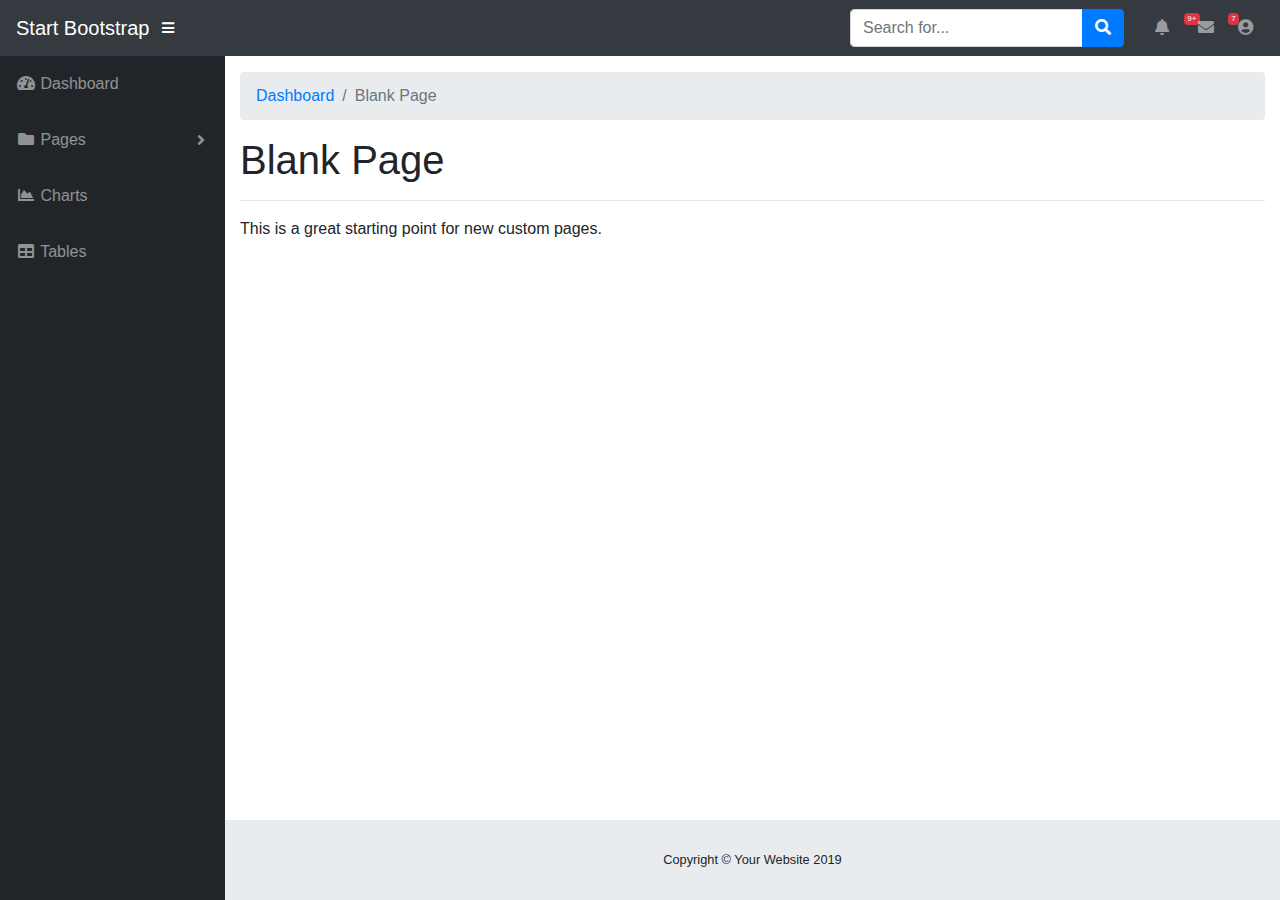
<file: blank.html>
<!DOCTYPE html>
<html lang="en">

<head>

  <meta charset="utf-8">
  <meta http-equiv="X-UA-Compatible" content="IE=edge">
  <meta name="viewport" content="width=device-width, initial-scale=1, shrink-to-fit=no">
  <meta name="description" content="">
  <meta name="author" content="">

  <title>SB Admin - Blank Page</title>

  <!-- Custom fonts for this template-->
  <link href="vendor/fontawesome-free/css/all.min.css" rel="stylesheet" type="text/css">

  <!-- Page level plugin CSS-->
  <link href="vendor/datatables/dataTables.bootstrap4.css" rel="stylesheet">

  <!-- Custom styles for this template-->
  <link href="css/sb-admin.css" rel="stylesheet">

</head>

<body id="page-top">

  <nav class="navbar navbar-expand navbar-dark bg-dark static-top">

    <a class="navbar-brand mr-1" href="index.html">Start Bootstrap</a>

    <button class="btn btn-link btn-sm text-white order-1 order-sm-0" id="sidebarToggle" href="#">
      <i class="fas fa-bars"></i>
    </button>

    <!-- Navbar Search -->
    <form class="d-none d-md-inline-block form-inline ml-auto mr-0 mr-md-3 my-2 my-md-0">
      <div class="input-group">
        <input type="text" class="form-control" placeholder="Search for..." aria-label="Search" aria-describedby="basic-addon2">
        <div class="input-group-append">
          <button class="btn btn-primary" type="button">
            <i class="fas fa-search"></i>
          </button>
        </div>
      </div>
    </form>

    <!-- Navbar -->
    <ul class="navbar-nav ml-auto ml-md-0">
      <li class="nav-item dropdown no-arrow mx-1">
        <a class="nav-link dropdown-toggle" href="#" id="alertsDropdown" role="button" data-toggle="dropdown" aria-haspopup="true" aria-expanded="false">
          <i class="fas fa-bell fa-fw"></i>
          <span class="badge badge-danger">9+</span>
        </a>
        <div class="dropdown-menu dropdown-menu-right" aria-labelledby="alertsDropdown">
          <a class="dropdown-item" href="#">Action</a>
          <a class="dropdown-item" href="#">Another action</a>
          <div class="dropdown-divider"></div>
          <a class="dropdown-item" href="#">Something else here</a>
        </div>
      </li>
      <li class="nav-item dropdown no-arrow mx-1">
        <a class="nav-link dropdown-toggle" href="#" id="messagesDropdown" role="button" data-toggle="dropdown" aria-haspopup="true" aria-expanded="false">
          <i class="fas fa-envelope fa-fw"></i>
          <span class="badge badge-danger">7</span>
        </a>
        <div class="dropdown-menu dropdown-menu-right" aria-labelledby="messagesDropdown">
          <a class="dropdown-item" href="#">Action</a>
          <a class="dropdown-item" href="#">Another action</a>
          <div class="dropdown-divider"></div>
          <a class="dropdown-item" href="#">Something else here</a>
        </div>
      </li>
      <li class="nav-item dropdown no-arrow">
        <a class="nav-link dropdown-toggle" href="#" id="userDropdown" role="button" data-toggle="dropdown" aria-haspopup="true" aria-expanded="false">
          <i class="fas fa-user-circle fa-fw"></i>
        </a>
        <div class="dropdown-menu dropdown-menu-right" aria-labelledby="userDropdown">
          <a class="dropdown-item" href="#">Settings</a>
          <a class="dropdown-item" href="#">Activity Log</a>
          <div class="dropdown-divider"></div>
          <a class="dropdown-item" href="#" data-toggle="modal" data-target="#logoutModal">Logout</a>
        </div>
      </li>
    </ul>

  </nav>

  <div id="wrapper">

    <!-- Sidebar -->
    <ul class="sidebar navbar-nav">
      <li class="nav-item">
        <a class="nav-link" href="index.html">
          <i class="fas fa-fw fa-tachometer-alt"></i>
          <span>Dashboard</span>
        </a>
      </li>
      <li class="nav-item dropdown">
        <a class="nav-link dropdown-toggle" href="#" id="pagesDropdown" role="button" data-toggle="dropdown" aria-haspopup="true" aria-expanded="false">
          <i class="fas fa-fw fa-folder"></i>
          <span>Pages</span>
        </a>
        <div class="dropdown-menu" aria-labelledby="pagesDropdown">
          <h6 class="dropdown-header">Login Screens:</h6>
          <a class="dropdown-item" href="login.html">Login</a>
          <a class="dropdown-item" href="register.html">Register</a>
          <a class="dropdown-item" href="forgot-password.html">Forgot Password</a>
          <div class="dropdown-divider"></div>
          <h6 class="dropdown-header">Other Pages:</h6>
          <a class="dropdown-item" href="404.html">404 Page</a>
          <a class="dropdown-item active" href="blank.html">Blank Page</a>
        </div>
      </li>
      <li class="nav-item">
        <a class="nav-link" href="charts.html">
          <i class="fas fa-fw fa-chart-area"></i>
          <span>Charts</span></a>
      </li>
      <li class="nav-item">
        <a class="nav-link" href="tables.html">
          <i class="fas fa-fw fa-table"></i>
          <span>Tables</span></a>
      </li>
    </ul>

    <div id="content-wrapper">

      <div class="container-fluid">

        <!-- Breadcrumbs-->
        <ol class="breadcrumb">
          <li class="breadcrumb-item">
            <a href="index.html">Dashboard</a>
          </li>
          <li class="breadcrumb-item active">Blank Page</li>
        </ol>

        <!-- Page Content -->
        <h1>Blank Page</h1>
        <hr>
        <p>This is a great starting point for new custom pages.</p>

      </div>
      <!-- /.container-fluid -->

      <!-- Sticky Footer -->
      <footer class="sticky-footer">
        <div class="container my-auto">
          <div class="copyright text-center my-auto">
            <span>Copyright © Your Website 2019</span>
          </div>
        </div>
      </footer>

    </div>
    <!-- /.content-wrapper -->

  </div>
  <!-- /#wrapper -->

  <!-- Scroll to Top Button-->
  <a class="scroll-to-top rounded" href="#page-top">
    <i class="fas fa-angle-up"></i>
  </a>

  <!-- Logout Modal-->
  <div class="modal fade" id="logoutModal" tabindex="-1" role="dialog" aria-labelledby="exampleModalLabel" aria-hidden="true">
    <div class="modal-dialog" role="document">
      <div class="modal-content">
        <div class="modal-header">
          <h5 class="modal-title" id="exampleModalLabel">Ready to Leave?</h5>
          <button class="close" type="button" data-dismiss="modal" aria-label="Close">
            <span aria-hidden="true">×</span>
          </button>
        </div>
        <div class="modal-body">Select "Logout" below if you are ready to end your current session.</div>
        <div class="modal-footer">
          <button class="btn btn-secondary" type="button" data-dismiss="modal">Cancel</button>
          <a class="btn btn-primary" href="login.html">Logout</a>
        </div>
      </div>
    </div>
  </div>

  <!-- Bootstrap core JavaScript-->
  <script src="vendor/jquery/jquery.min.js"></script>
  <script src="vendor/bootstrap/js/bootstrap.bundle.min.js"></script>

  <!-- Core plugin JavaScript-->
  <script src="vendor/jquery-easing/jquery.easing.min.js"></script>

  <!-- Custom scripts for all pages-->
  <script src="js/sb-admin.min.js"></script>

</body>

</html>
</file>
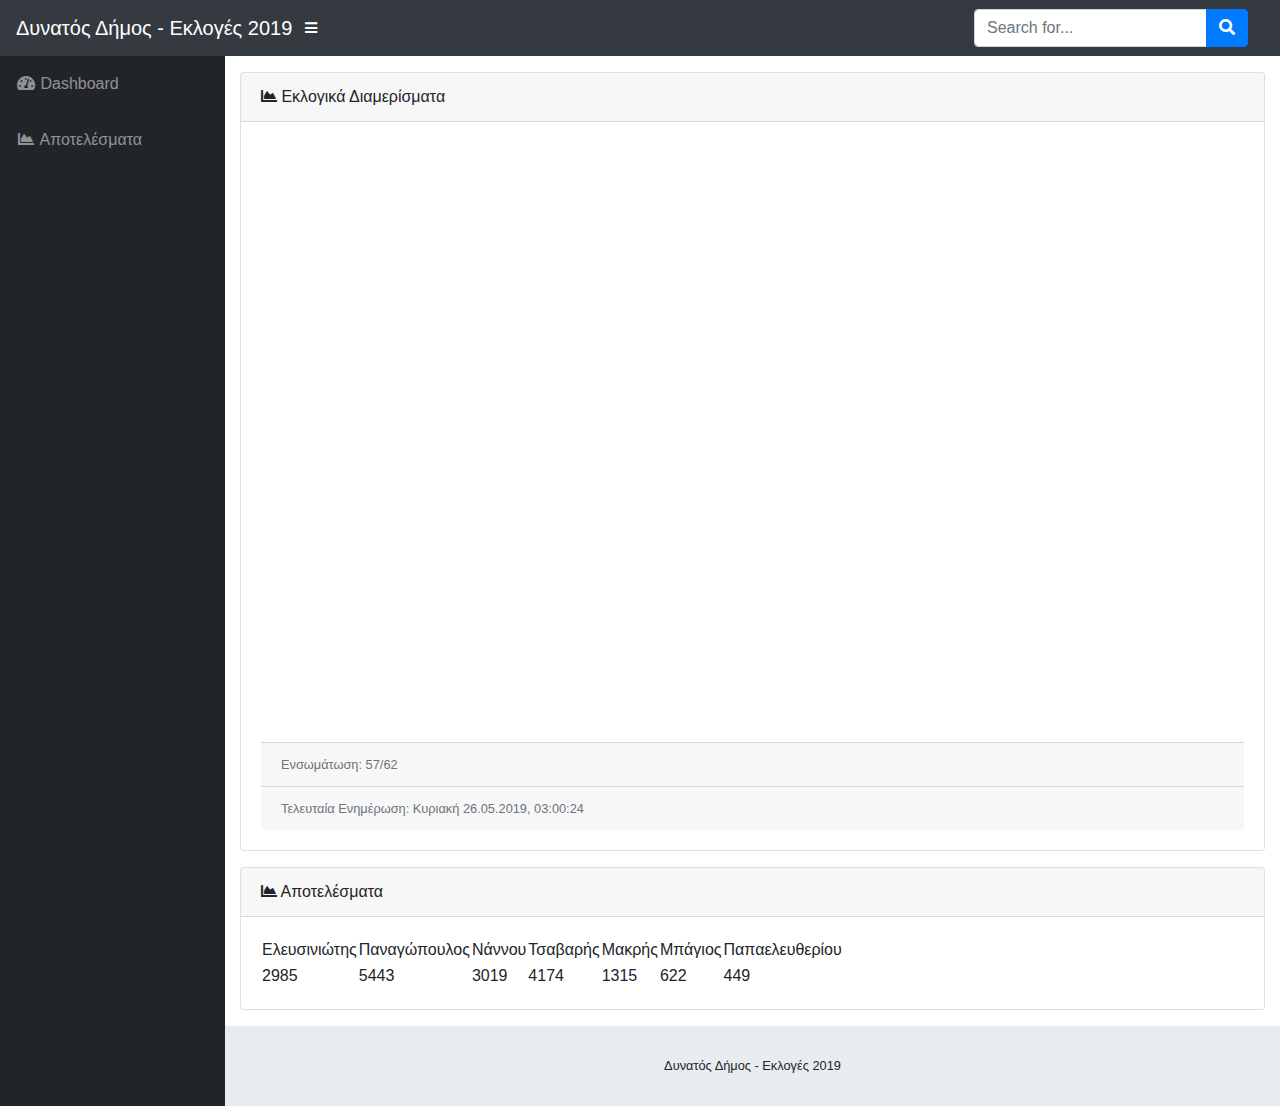
<file: charts.html>
<!DOCTYPE html>
<html lang="en">

<head>

  <meta charset="utf-8">
  <meta http-equiv="X-UA-Compatible" content="IE=edge">
  <meta name="viewport" content="width=device-width, initial-scale=1, shrink-to-fit=no">
  <meta name="description" content="">
  <meta name="author" content="">

  <title>Δυνατός Δήμος - Δημοτικές Εκλογές 2019</title>

  <!-- Custom fonts for this template-->
  <link href="vendor/fontawesome-free/css/all.min.css" rel="stylesheet" type="text/css">

  <!-- Page level plugin CSS-->
  <link href="vendor/datatables/dataTables.bootstrap4.css" rel="stylesheet">

  <!-- Custom styles for this template-->
  <link href="css/sb-admin.css" rel="stylesheet">
  <script src="https://canvasjs.com/assets/script/canvasjs.min.js"></script>

</head>

<body id="page-top">

  <nav class="navbar navbar-expand navbar-dark bg-dark static-top">

    <a class="navbar-brand mr-1" href="index.html">Δυνατός Δήμος - Εκλογές 2019</a>

    <button class="btn btn-link btn-sm text-white order-1 order-sm-0" id="sidebarToggle" href="#">
      <i class="fas fa-bars"></i>
    </button>

    <!-- Navbar Search -->
    <form class="d-none d-md-inline-block form-inline ml-auto mr-0 mr-md-3 my-2 my-md-0">
      <div class="input-group">
        <input type="text" class="form-control" placeholder="Search for..." aria-label="Search" aria-describedby="basic-addon2">
        <div class="input-group-append">
          <button class="btn btn-primary" type="button">
            <i class="fas fa-search"></i>
          </button>
        </div>
      </div>
    </form>

    

  </nav>

  <div id="wrapper">

    <!-- Sidebar -->
    <ul class="sidebar navbar-nav">
      <li class="nav-item">
        <a class="nav-link" href="index.html">
          <i class="fas fa-fw fa-tachometer-alt"></i>
          <span>Dashboard</span>
        </a>
      </li>
      <li class="nav-item">
        <a class="nav-link" href="charts.html">
          <i class="fas fa-fw fa-chart-area"></i>
          <span>Αποτελέσματα</span></a>
      </li>
      <!-- <li class="nav-item"> -->
        <!-- <a class="nav-link" href="tables.html"> -->
          <!-- <i class="fas fa-fw fa-table"></i> -->
          <!-- <span>Πίνακες</span></a> -->
      <!-- </li> -->
    </ul>

    <div id="content-wrapper">

      <div class="container-fluid">
        <!-- Area Chart Example-->
        <!-- <div class="card mb-3"> -->
          <!-- <div class="card-header"> -->
            <!-- <i class="fas fa-chart-area"></i> -->
            <!-- Συγκετρωτικά Αποτελέσματα</div> -->
          <!-- <div class="card-body"> -->
		    <!-- <canvas id="allChartsSummary" width="80%" height="15"></canvas> -->
          <!-- </div> -->
        <!-- </div> -->
		<!-- Area Chart Example-->
        <div class="card mb-3">
          <div class="card-header">
            <i class="fas fa-chart-area"></i>
            Εκλογικά Διαμερίσματα</div>
          <div class="card-body">
			<div id="chartDimotika" style="height: 600px; width: 100%;"></div> 
		  <div class="card-footer small text-muted" id="enswmatwsi_charts"></div>
		  <div class="card-footer small text-muted" id="date_time_charts"></div>
          </div>
        </div>
		<!-- TOPIKA -->
		<!-- <div class="card mb-3"> -->
		  <!-- <div class="card-header"> -->
			<!-- <i class="fas fa-chart-area"></i> -->
			<!-- Τοπικά Διαμερίσματα</div> -->
		  <!-- <div class="card-body"> -->
			<!-- <div id="chartTopika" style="height: 400px; width: 100%;"></div>  -->
		  <!-- </div> -->
		<!-- </div>          -->
		<div class="card mb-3">
          <div class="card-header">
            <i class="fas fa-chart-area"></i>
            Αποτελέσματα</div>
          <div class="card-body">
			<table>
			   <tr>
					<td>Ελευσινιώτης</td>
					<td>Παναγώπουλος</td>
					<td>Νάννου</td>
					<td>Τσαβαρής</td>
					<td>Μακρής</td>
					<td>Μπάγιος</td>
					<td>Παπαελευθερίου</td>
			   </tr>
			   <tr>
					<td id="elefsiniotis"></td>
					<td id="panagopoulos"></td>
					<td id="nanou"></td>
					<td id="tzabaris"></td>
					<td id="makris"></td>
					<td id="mpagios"></td>
					<td id="papaeleftheriou"></td>
			   </tr>
			</table>
			
          </div>
        </div>


      </div>
      <!-- /.container-fluid -->

      <!-- Sticky Footer -->
      <footer class="sticky-footer">
        <div class="container my-auto">
          <div class="copyright text-center my-auto">
            <span>Δυνατός Δήμος - Εκλογές 2019</span>
          </div>
        </div>
      </footer>

    </div>
    <!-- /.content-wrapper -->

  </div>
  <!-- /#wrapper -->

  <!-- Scroll to Top Button-->
  <a class="scroll-to-top rounded" href="#page-top">
    <i class="fas fa-angle-up"></i>
  </a>

  

  <!-- Bootstrap core JavaScript-->
  <script src="vendor/jquery/jquery.min.js"></script>
  <script src="vendor/bootstrap/js/bootstrap.bundle.min.js"></script>

  <!-- Core plugin JavaScript-->
  <script src="vendor/jquery-easing/jquery.easing.min.js"></script>

  <!-- Page level plugin JavaScript-->
  <script src="vendor/chart.js/Chart.min.js"></script>

  <!-- Custom scripts for all pages-->
  <script src="js/sb-admin.min.js"></script>

  <!-- Demo scripts for this page-->
  <script src="js/demo/files.js"></script>
  <script src="js/demo/visualize_charts.js"></script>
  
  <script src="js/demo/chart_bar_all.js"></script>
  <script src="js/demo/chart-area-demo.js"></script>
  <script src="js/demo/chart-bar-demo.js"></script>
  <script src="js/demo/chart-pie-demo.js"></script>
  <script src="js/demo/chart_multibar.js"></script>

</body>

</html>
</file>
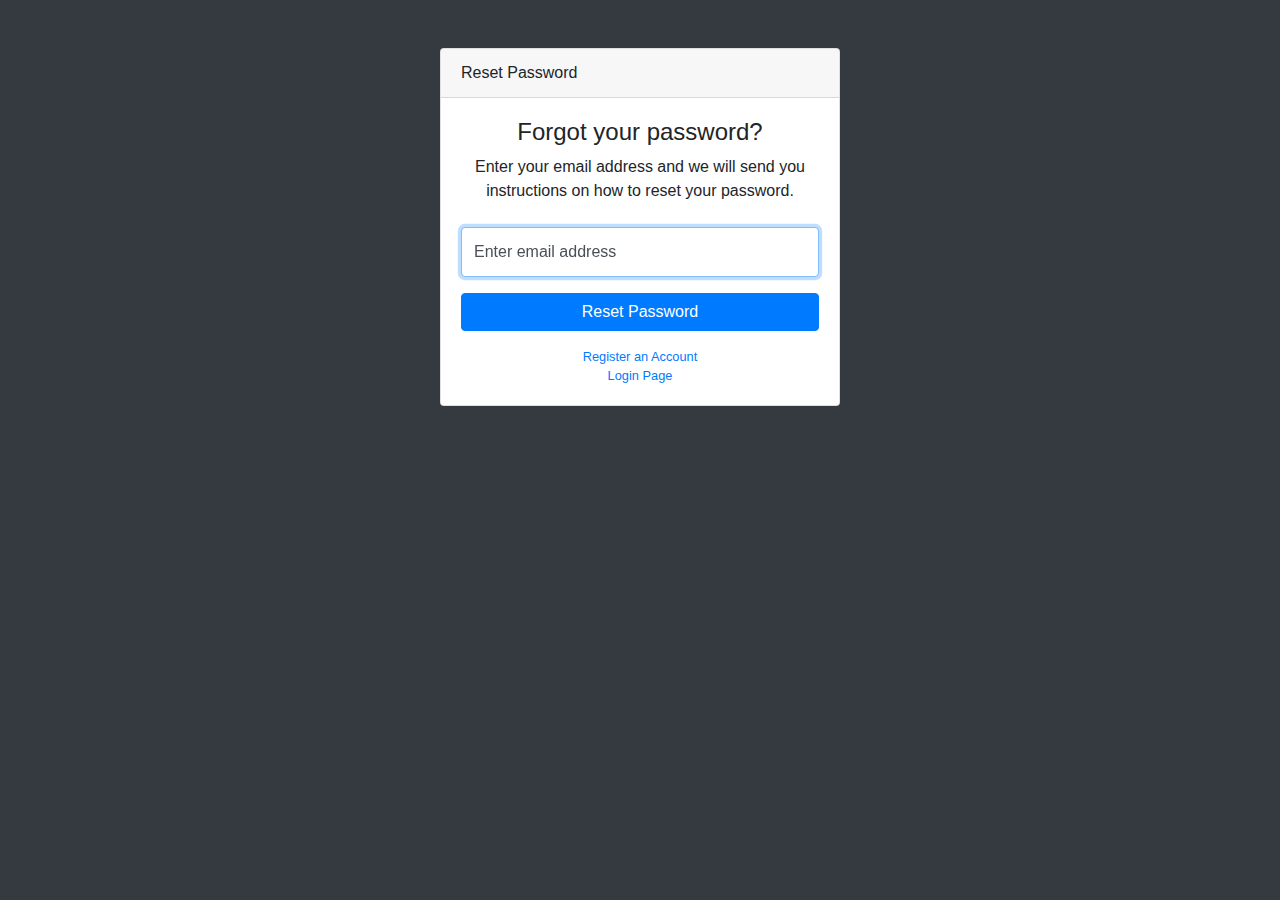
<file: forgot-password.html>
<!DOCTYPE html>
<html lang="en">

<head>

  <meta charset="utf-8">
  <meta http-equiv="X-UA-Compatible" content="IE=edge">
  <meta name="viewport" content="width=device-width, initial-scale=1, shrink-to-fit=no">
  <meta name="description" content="">
  <meta name="author" content="">

  <title>SB Admin - Forgot Password</title>

  <!-- Custom fonts for this template-->
  <link href="vendor/fontawesome-free/css/all.min.css" rel="stylesheet" type="text/css">

  <!-- Custom styles for this template-->
  <link href="css/sb-admin.css" rel="stylesheet">

</head>

<body class="bg-dark">

  <div class="container">
    <div class="card card-login mx-auto mt-5">
      <div class="card-header">Reset Password</div>
      <div class="card-body">
        <div class="text-center mb-4">
          <h4>Forgot your password?</h4>
          <p>Enter your email address and we will send you instructions on how to reset your password.</p>
        </div>
        <form>
          <div class="form-group">
            <div class="form-label-group">
              <input type="email" id="inputEmail" class="form-control" placeholder="Enter email address" required="required" autofocus="autofocus">
              <label for="inputEmail">Enter email address</label>
            </div>
          </div>
          <a class="btn btn-primary btn-block" href="login.html">Reset Password</a>
        </form>
        <div class="text-center">
          <a class="d-block small mt-3" href="register.html">Register an Account</a>
          <a class="d-block small" href="login.html">Login Page</a>
        </div>
      </div>
    </div>
  </div>

  <!-- Bootstrap core JavaScript-->
  <script src="vendor/jquery/jquery.min.js"></script>
  <script src="vendor/bootstrap/js/bootstrap.bundle.min.js"></script>

  <!-- Core plugin JavaScript-->
  <script src="vendor/jquery-easing/jquery.easing.min.js"></script>

</body>

</html>
</file>
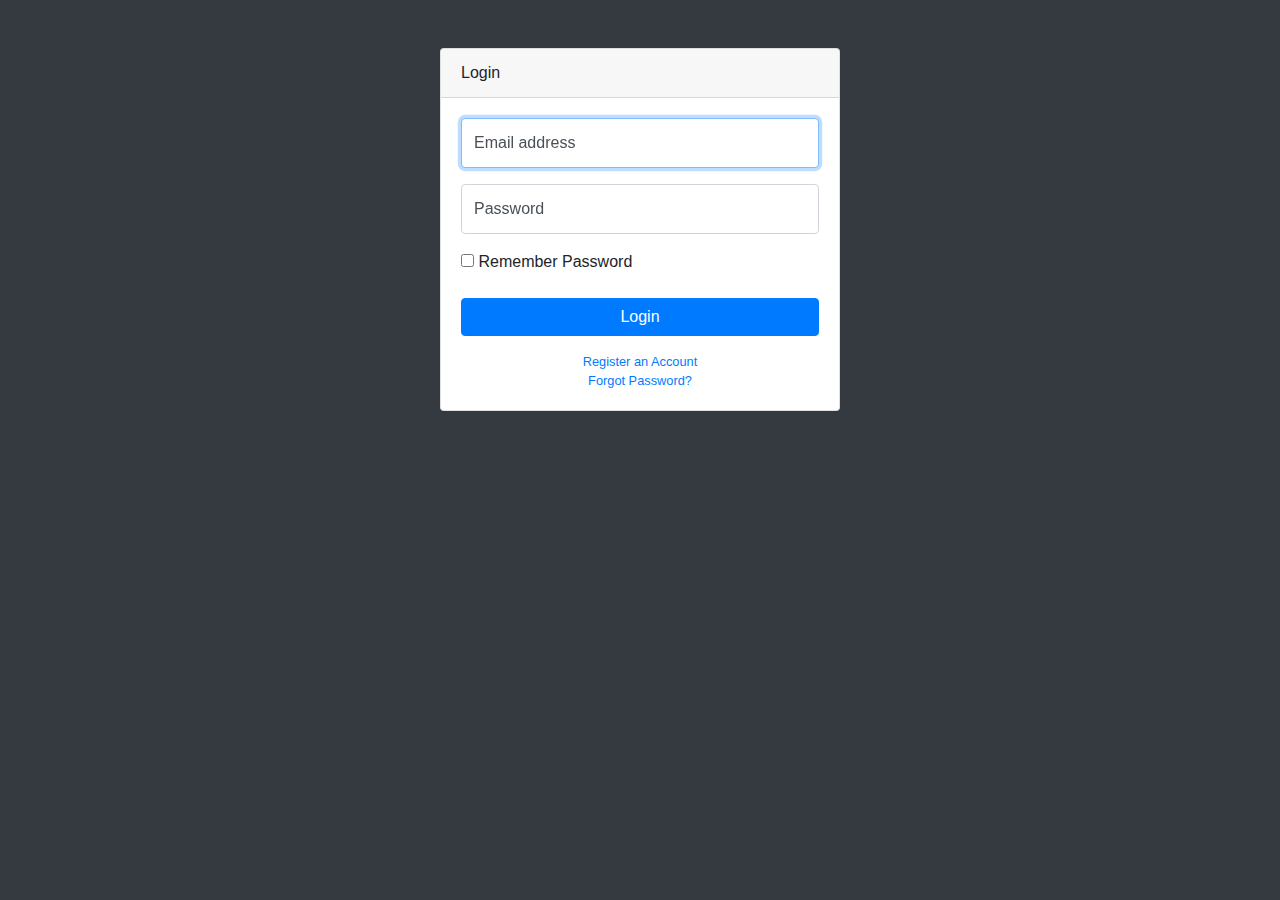
<file: login.html>
<!DOCTYPE html>
<html lang="en">

<head>

  <meta charset="utf-8">
  <meta http-equiv="X-UA-Compatible" content="IE=edge">
  <meta name="viewport" content="width=device-width, initial-scale=1, shrink-to-fit=no">
  <meta name="description" content="">
  <meta name="author" content="">

  <title>SB Admin - Login</title>

  <!-- Custom fonts for this template-->
  <link href="vendor/fontawesome-free/css/all.min.css" rel="stylesheet" type="text/css">

  <!-- Custom styles for this template-->
  <link href="css/sb-admin.css" rel="stylesheet">

</head>

<body class="bg-dark">

  <div class="container">
    <div class="card card-login mx-auto mt-5">
      <div class="card-header">Login</div>
      <div class="card-body">
        <form>
          <div class="form-group">
            <div class="form-label-group">
              <input type="email" id="inputEmail" class="form-control" placeholder="Email address" required="required" autofocus="autofocus">
              <label for="inputEmail">Email address</label>
            </div>
          </div>
          <div class="form-group">
            <div class="form-label-group">
              <input type="password" id="inputPassword" class="form-control" placeholder="Password" required="required">
              <label for="inputPassword">Password</label>
            </div>
          </div>
          <div class="form-group">
            <div class="checkbox">
              <label>
                <input type="checkbox" value="remember-me">
                Remember Password
              </label>
            </div>
          </div>
          <a class="btn btn-primary btn-block" href="index.html">Login</a>
        </form>
        <div class="text-center">
          <a class="d-block small mt-3" href="register.html">Register an Account</a>
          <a class="d-block small" href="forgot-password.html">Forgot Password?</a>
        </div>
      </div>
    </div>
  </div>

  <!-- Bootstrap core JavaScript-->
  <script src="vendor/jquery/jquery.min.js"></script>
  <script src="vendor/bootstrap/js/bootstrap.bundle.min.js"></script>

  <!-- Core plugin JavaScript-->
  <script src="vendor/jquery-easing/jquery.easing.min.js"></script>

</body>

</html>
</file>
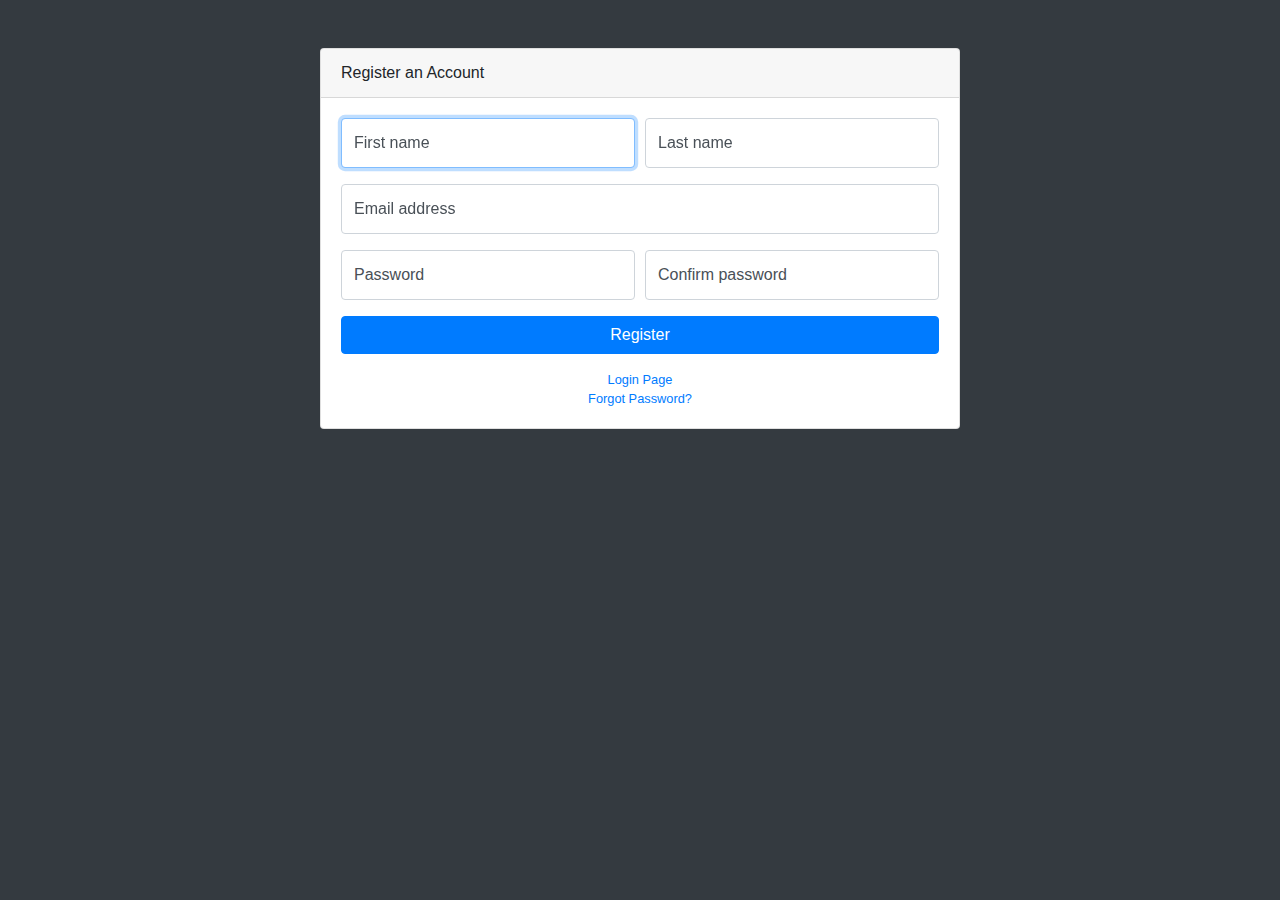
<file: register.html>
<!DOCTYPE html>
<html lang="en">

<head>

  <meta charset="utf-8">
  <meta http-equiv="X-UA-Compatible" content="IE=edge">
  <meta name="viewport" content="width=device-width, initial-scale=1, shrink-to-fit=no">
  <meta name="description" content="">
  <meta name="author" content="">

  <title>SB Admin - Register</title>

  <!-- Custom fonts for this template-->
  <link href="vendor/fontawesome-free/css/all.min.css" rel="stylesheet" type="text/css">

  <!-- Custom styles for this template-->
  <link href="css/sb-admin.css" rel="stylesheet">

</head>

<body class="bg-dark">

  <div class="container">
    <div class="card card-register mx-auto mt-5">
      <div class="card-header">Register an Account</div>
      <div class="card-body">
        <form>
          <div class="form-group">
            <div class="form-row">
              <div class="col-md-6">
                <div class="form-label-group">
                  <input type="text" id="firstName" class="form-control" placeholder="First name" required="required" autofocus="autofocus">
                  <label for="firstName">First name</label>
                </div>
              </div>
              <div class="col-md-6">
                <div class="form-label-group">
                  <input type="text" id="lastName" class="form-control" placeholder="Last name" required="required">
                  <label for="lastName">Last name</label>
                </div>
              </div>
            </div>
          </div>
          <div class="form-group">
            <div class="form-label-group">
              <input type="email" id="inputEmail" class="form-control" placeholder="Email address" required="required">
              <label for="inputEmail">Email address</label>
            </div>
          </div>
          <div class="form-group">
            <div class="form-row">
              <div class="col-md-6">
                <div class="form-label-group">
                  <input type="password" id="inputPassword" class="form-control" placeholder="Password" required="required">
                  <label for="inputPassword">Password</label>
                </div>
              </div>
              <div class="col-md-6">
                <div class="form-label-group">
                  <input type="password" id="confirmPassword" class="form-control" placeholder="Confirm password" required="required">
                  <label for="confirmPassword">Confirm password</label>
                </div>
              </div>
            </div>
          </div>
          <a class="btn btn-primary btn-block" href="login.html">Register</a>
        </form>
        <div class="text-center">
          <a class="d-block small mt-3" href="login.html">Login Page</a>
          <a class="d-block small" href="forgot-password.html">Forgot Password?</a>
        </div>
      </div>
    </div>
  </div>

  <!-- Bootstrap core JavaScript-->
  <script src="vendor/jquery/jquery.min.js"></script>
  <script src="vendor/bootstrap/js/bootstrap.bundle.min.js"></script>

  <!-- Core plugin JavaScript-->
  <script src="vendor/jquery-easing/jquery.easing.min.js"></script>

</body>

</html>
</file>
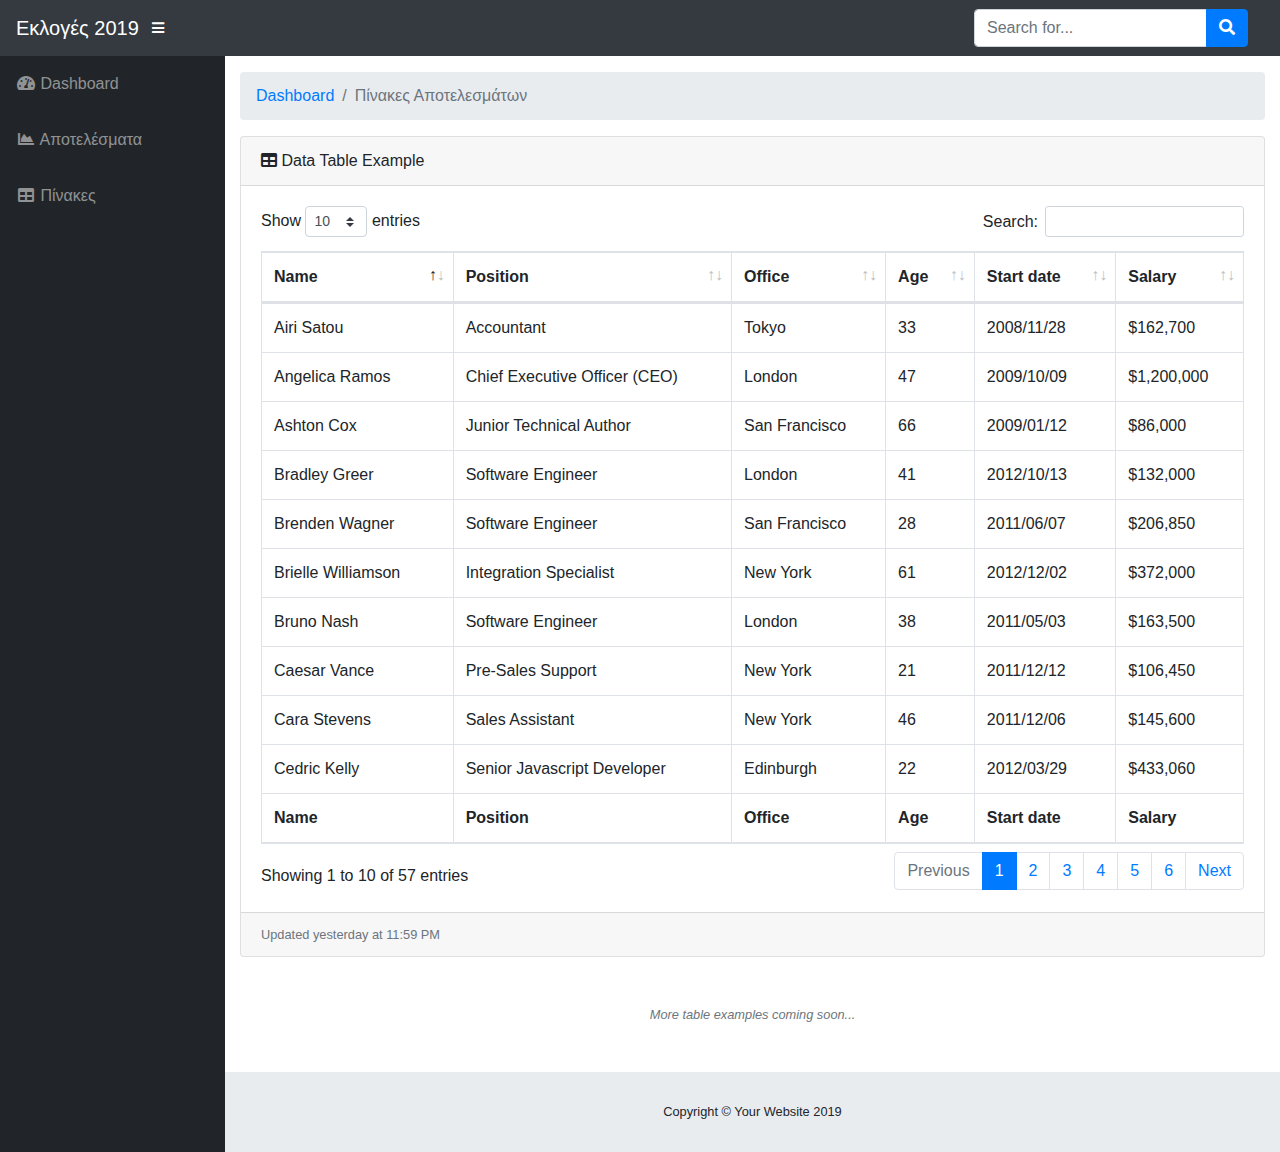
<file: tables.html>
<!DOCTYPE html>
<html lang="en">

<head>

  <meta charset="utf-8">
  <meta http-equiv="X-UA-Compatible" content="IE=edge">
  <meta name="viewport" content="width=device-width, initial-scale=1, shrink-to-fit=no">
  <meta name="description" content="">
  <meta name="author" content="">

  <title>Δυνατός Δήμος - Δημοτικές Εκλογές 2019</title>

  <!-- Custom fonts for this template-->
  <link href="vendor/fontawesome-free/css/all.min.css" rel="stylesheet" type="text/css">

  <!-- Page level plugin CSS-->
  <link href="vendor/datatables/dataTables.bootstrap4.css" rel="stylesheet">

  <!-- Custom styles for this template-->
  <link href="css/sb-admin.css" rel="stylesheet">

</head>

<body id="page-top">

  <nav class="navbar navbar-expand navbar-dark bg-dark static-top">

    <a class="navbar-brand mr-1" href="index.html">Εκλογές 2019</a>

    <button class="btn btn-link btn-sm text-white order-1 order-sm-0" id="sidebarToggle" href="#">
      <i class="fas fa-bars"></i>
    </button>

    <!-- Navbar Search -->
    <form class="d-none d-md-inline-block form-inline ml-auto mr-0 mr-md-3 my-2 my-md-0">
      <div class="input-group">
        <input type="text" class="form-control" placeholder="Search for..." aria-label="Search" aria-describedby="basic-addon2">
        <div class="input-group-append">
          <button class="btn btn-primary" type="button">
            <i class="fas fa-search"></i>
          </button>
        </div>
      </div>
    </form>

    

  </nav>

  <div id="wrapper">

    <!-- Sidebar -->

    <ul class="sidebar navbar-nav">
      <li class="nav-item">
        <a class="nav-link" href="index.html">
          <i class="fas fa-fw fa-tachometer-alt"></i>
          <span>Dashboard</span>
        </a>
      </li>
      <li class="nav-item">
        <a class="nav-link" href="charts.html">
          <i class="fas fa-fw fa-chart-area"></i>
          <span>Αποτελέσματα</span></a>
      </li>
      <li class="nav-item">
        <a class="nav-link" href="tables.html">
          <i class="fas fa-fw fa-table"></i>
          <span>Πίνακες</span></a>
      </li>
    </ul>

    <div id="content-wrapper">

      <div class="container-fluid">

        <!-- Breadcrumbs-->
        <ol class="breadcrumb">
          <li class="breadcrumb-item">
            <a href="#">Dashboard</a>
          </li>
          <li class="breadcrumb-item active">Πίνακες Αποτελεσμάτων</li>
        </ol>

        <!-- DataTables Example -->
        <div class="card mb-3">
          <div class="card-header">
            <i class="fas fa-table"></i>
            Data Table Example</div>
          <div class="card-body">
            <div class="table-responsive">
              <table class="table table-bordered" id="dataTable" width="100%" cellspacing="0">
                <thead>
                  <tr>
                    <th>Name</th>
                    <th>Position</th>
                    <th>Office</th>
                    <th>Age</th>
                    <th>Start date</th>
                    <th>Salary</th>
                  </tr>
                </thead>
                <tfoot>
                  <tr>
                    <th>Name</th>
                    <th>Position</th>
                    <th>Office</th>
                    <th>Age</th>
                    <th>Start date</th>
                    <th>Salary</th>
                  </tr>
                </tfoot>
                <tbody>
                  <tr>
                    <td>Tiger Nixon</td>
                    <td>System Architect</td>
                    <td>Edinburgh</td>
                    <td>61</td>
                    <td>2011/04/25</td>
                    <td>$320,800</td>
                  </tr>
                  <tr>
                    <td>Garrett Winters</td>
                    <td>Accountant</td>
                    <td>Tokyo</td>
                    <td>63</td>
                    <td>2011/07/25</td>
                    <td>$170,750</td>
                  </tr>
                  <tr>
                    <td>Ashton Cox</td>
                    <td>Junior Technical Author</td>
                    <td>San Francisco</td>
                    <td>66</td>
                    <td>2009/01/12</td>
                    <td>$86,000</td>
                  </tr>
                  <tr>
                    <td>Cedric Kelly</td>
                    <td>Senior Javascript Developer</td>
                    <td>Edinburgh</td>
                    <td>22</td>
                    <td>2012/03/29</td>
                    <td>$433,060</td>
                  </tr>
                  <tr>
                    <td>Airi Satou</td>
                    <td>Accountant</td>
                    <td>Tokyo</td>
                    <td>33</td>
                    <td>2008/11/28</td>
                    <td>$162,700</td>
                  </tr>
                  <tr>
                    <td>Brielle Williamson</td>
                    <td>Integration Specialist</td>
                    <td>New York</td>
                    <td>61</td>
                    <td>2012/12/02</td>
                    <td>$372,000</td>
                  </tr>
                  <tr>
                    <td>Herrod Chandler</td>
                    <td>Sales Assistant</td>
                    <td>San Francisco</td>
                    <td>59</td>
                    <td>2012/08/06</td>
                    <td>$137,500</td>
                  </tr>
                  <tr>
                    <td>Rhona Davidson</td>
                    <td>Integration Specialist</td>
                    <td>Tokyo</td>
                    <td>55</td>
                    <td>2010/10/14</td>
                    <td>$327,900</td>
                  </tr>
                  <tr>
                    <td>Colleen Hurst</td>
                    <td>Javascript Developer</td>
                    <td>San Francisco</td>
                    <td>39</td>
                    <td>2009/09/15</td>
                    <td>$205,500</td>
                  </tr>
                  <tr>
                    <td>Sonya Frost</td>
                    <td>Software Engineer</td>
                    <td>Edinburgh</td>
                    <td>23</td>
                    <td>2008/12/13</td>
                    <td>$103,600</td>
                  </tr>
                  <tr>
                    <td>Jena Gaines</td>
                    <td>Office Manager</td>
                    <td>London</td>
                    <td>30</td>
                    <td>2008/12/19</td>
                    <td>$90,560</td>
                  </tr>
                  <tr>
                    <td>Quinn Flynn</td>
                    <td>Support Lead</td>
                    <td>Edinburgh</td>
                    <td>22</td>
                    <td>2013/03/03</td>
                    <td>$342,000</td>
                  </tr>
                  <tr>
                    <td>Charde Marshall</td>
                    <td>Regional Director</td>
                    <td>San Francisco</td>
                    <td>36</td>
                    <td>2008/10/16</td>
                    <td>$470,600</td>
                  </tr>
                  <tr>
                    <td>Haley Kennedy</td>
                    <td>Senior Marketing Designer</td>
                    <td>London</td>
                    <td>43</td>
                    <td>2012/12/18</td>
                    <td>$313,500</td>
                  </tr>
                  <tr>
                    <td>Tatyana Fitzpatrick</td>
                    <td>Regional Director</td>
                    <td>London</td>
                    <td>19</td>
                    <td>2010/03/17</td>
                    <td>$385,750</td>
                  </tr>
                  <tr>
                    <td>Michael Silva</td>
                    <td>Marketing Designer</td>
                    <td>London</td>
                    <td>66</td>
                    <td>2012/11/27</td>
                    <td>$198,500</td>
                  </tr>
                  <tr>
                    <td>Paul Byrd</td>
                    <td>Chief Financial Officer (CFO)</td>
                    <td>New York</td>
                    <td>64</td>
                    <td>2010/06/09</td>
                    <td>$725,000</td>
                  </tr>
                  <tr>
                    <td>Gloria Little</td>
                    <td>Systems Administrator</td>
                    <td>New York</td>
                    <td>59</td>
                    <td>2009/04/10</td>
                    <td>$237,500</td>
                  </tr>
                  <tr>
                    <td>Bradley Greer</td>
                    <td>Software Engineer</td>
                    <td>London</td>
                    <td>41</td>
                    <td>2012/10/13</td>
                    <td>$132,000</td>
                  </tr>
                  <tr>
                    <td>Dai Rios</td>
                    <td>Personnel Lead</td>
                    <td>Edinburgh</td>
                    <td>35</td>
                    <td>2012/09/26</td>
                    <td>$217,500</td>
                  </tr>
                  <tr>
                    <td>Jenette Caldwell</td>
                    <td>Development Lead</td>
                    <td>New York</td>
                    <td>30</td>
                    <td>2011/09/03</td>
                    <td>$345,000</td>
                  </tr>
                  <tr>
                    <td>Yuri Berry</td>
                    <td>Chief Marketing Officer (CMO)</td>
                    <td>New York</td>
                    <td>40</td>
                    <td>2009/06/25</td>
                    <td>$675,000</td>
                  </tr>
                  <tr>
                    <td>Caesar Vance</td>
                    <td>Pre-Sales Support</td>
                    <td>New York</td>
                    <td>21</td>
                    <td>2011/12/12</td>
                    <td>$106,450</td>
                  </tr>
                  <tr>
                    <td>Doris Wilder</td>
                    <td>Sales Assistant</td>
                    <td>Sidney</td>
                    <td>23</td>
                    <td>2010/09/20</td>
                    <td>$85,600</td>
                  </tr>
                  <tr>
                    <td>Angelica Ramos</td>
                    <td>Chief Executive Officer (CEO)</td>
                    <td>London</td>
                    <td>47</td>
                    <td>2009/10/09</td>
                    <td>$1,200,000</td>
                  </tr>
                  <tr>
                    <td>Gavin Joyce</td>
                    <td>Developer</td>
                    <td>Edinburgh</td>
                    <td>42</td>
                    <td>2010/12/22</td>
                    <td>$92,575</td>
                  </tr>
                  <tr>
                    <td>Jennifer Chang</td>
                    <td>Regional Director</td>
                    <td>Singapore</td>
                    <td>28</td>
                    <td>2010/11/14</td>
                    <td>$357,650</td>
                  </tr>
                  <tr>
                    <td>Brenden Wagner</td>
                    <td>Software Engineer</td>
                    <td>San Francisco</td>
                    <td>28</td>
                    <td>2011/06/07</td>
                    <td>$206,850</td>
                  </tr>
                  <tr>
                    <td>Fiona Green</td>
                    <td>Chief Operating Officer (COO)</td>
                    <td>San Francisco</td>
                    <td>48</td>
                    <td>2010/03/11</td>
                    <td>$850,000</td>
                  </tr>
                  <tr>
                    <td>Shou Itou</td>
                    <td>Regional Marketing</td>
                    <td>Tokyo</td>
                    <td>20</td>
                    <td>2011/08/14</td>
                    <td>$163,000</td>
                  </tr>
                  <tr>
                    <td>Michelle House</td>
                    <td>Integration Specialist</td>
                    <td>Sidney</td>
                    <td>37</td>
                    <td>2011/06/02</td>
                    <td>$95,400</td>
                  </tr>
                  <tr>
                    <td>Suki Burks</td>
                    <td>Developer</td>
                    <td>London</td>
                    <td>53</td>
                    <td>2009/10/22</td>
                    <td>$114,500</td>
                  </tr>
                  <tr>
                    <td>Prescott Bartlett</td>
                    <td>Technical Author</td>
                    <td>London</td>
                    <td>27</td>
                    <td>2011/05/07</td>
                    <td>$145,000</td>
                  </tr>
                  <tr>
                    <td>Gavin Cortez</td>
                    <td>Team Leader</td>
                    <td>San Francisco</td>
                    <td>22</td>
                    <td>2008/10/26</td>
                    <td>$235,500</td>
                  </tr>
                  <tr>
                    <td>Martena Mccray</td>
                    <td>Post-Sales support</td>
                    <td>Edinburgh</td>
                    <td>46</td>
                    <td>2011/03/09</td>
                    <td>$324,050</td>
                  </tr>
                  <tr>
                    <td>Unity Butler</td>
                    <td>Marketing Designer</td>
                    <td>San Francisco</td>
                    <td>47</td>
                    <td>2009/12/09</td>
                    <td>$85,675</td>
                  </tr>
                  <tr>
                    <td>Howard Hatfield</td>
                    <td>Office Manager</td>
                    <td>San Francisco</td>
                    <td>51</td>
                    <td>2008/12/16</td>
                    <td>$164,500</td>
                  </tr>
                  <tr>
                    <td>Hope Fuentes</td>
                    <td>Secretary</td>
                    <td>San Francisco</td>
                    <td>41</td>
                    <td>2010/02/12</td>
                    <td>$109,850</td>
                  </tr>
                  <tr>
                    <td>Vivian Harrell</td>
                    <td>Financial Controller</td>
                    <td>San Francisco</td>
                    <td>62</td>
                    <td>2009/02/14</td>
                    <td>$452,500</td>
                  </tr>
                  <tr>
                    <td>Timothy Mooney</td>
                    <td>Office Manager</td>
                    <td>London</td>
                    <td>37</td>
                    <td>2008/12/11</td>
                    <td>$136,200</td>
                  </tr>
                  <tr>
                    <td>Jackson Bradshaw</td>
                    <td>Director</td>
                    <td>New York</td>
                    <td>65</td>
                    <td>2008/09/26</td>
                    <td>$645,750</td>
                  </tr>
                  <tr>
                    <td>Olivia Liang</td>
                    <td>Support Engineer</td>
                    <td>Singapore</td>
                    <td>64</td>
                    <td>2011/02/03</td>
                    <td>$234,500</td>
                  </tr>
                  <tr>
                    <td>Bruno Nash</td>
                    <td>Software Engineer</td>
                    <td>London</td>
                    <td>38</td>
                    <td>2011/05/03</td>
                    <td>$163,500</td>
                  </tr>
                  <tr>
                    <td>Sakura Yamamoto</td>
                    <td>Support Engineer</td>
                    <td>Tokyo</td>
                    <td>37</td>
                    <td>2009/08/19</td>
                    <td>$139,575</td>
                  </tr>
                  <tr>
                    <td>Thor Walton</td>
                    <td>Developer</td>
                    <td>New York</td>
                    <td>61</td>
                    <td>2013/08/11</td>
                    <td>$98,540</td>
                  </tr>
                  <tr>
                    <td>Finn Camacho</td>
                    <td>Support Engineer</td>
                    <td>San Francisco</td>
                    <td>47</td>
                    <td>2009/07/07</td>
                    <td>$87,500</td>
                  </tr>
                  <tr>
                    <td>Serge Baldwin</td>
                    <td>Data Coordinator</td>
                    <td>Singapore</td>
                    <td>64</td>
                    <td>2012/04/09</td>
                    <td>$138,575</td>
                  </tr>
                  <tr>
                    <td>Zenaida Frank</td>
                    <td>Software Engineer</td>
                    <td>New York</td>
                    <td>63</td>
                    <td>2010/01/04</td>
                    <td>$125,250</td>
                  </tr>
                  <tr>
                    <td>Zorita Serrano</td>
                    <td>Software Engineer</td>
                    <td>San Francisco</td>
                    <td>56</td>
                    <td>2012/06/01</td>
                    <td>$115,000</td>
                  </tr>
                  <tr>
                    <td>Jennifer Acosta</td>
                    <td>Junior Javascript Developer</td>
                    <td>Edinburgh</td>
                    <td>43</td>
                    <td>2013/02/01</td>
                    <td>$75,650</td>
                  </tr>
                  <tr>
                    <td>Cara Stevens</td>
                    <td>Sales Assistant</td>
                    <td>New York</td>
                    <td>46</td>
                    <td>2011/12/06</td>
                    <td>$145,600</td>
                  </tr>
                  <tr>
                    <td>Hermione Butler</td>
                    <td>Regional Director</td>
                    <td>London</td>
                    <td>47</td>
                    <td>2011/03/21</td>
                    <td>$356,250</td>
                  </tr>
                  <tr>
                    <td>Lael Greer</td>
                    <td>Systems Administrator</td>
                    <td>London</td>
                    <td>21</td>
                    <td>2009/02/27</td>
                    <td>$103,500</td>
                  </tr>
                  <tr>
                    <td>Jonas Alexander</td>
                    <td>Developer</td>
                    <td>San Francisco</td>
                    <td>30</td>
                    <td>2010/07/14</td>
                    <td>$86,500</td>
                  </tr>
                  <tr>
                    <td>Shad Decker</td>
                    <td>Regional Director</td>
                    <td>Edinburgh</td>
                    <td>51</td>
                    <td>2008/11/13</td>
                    <td>$183,000</td>
                  </tr>
                  <tr>
                    <td>Michael Bruce</td>
                    <td>Javascript Developer</td>
                    <td>Singapore</td>
                    <td>29</td>
                    <td>2011/06/27</td>
                    <td>$183,000</td>
                  </tr>
                  <tr>
                    <td>Donna Snider</td>
                    <td>Customer Support</td>
                    <td>New York</td>
                    <td>27</td>
                    <td>2011/01/25</td>
                    <td>$112,000</td>
                  </tr>
                </tbody>
              </table>
            </div>
          </div>
          <div class="card-footer small text-muted">Updated yesterday at 11:59 PM</div>
        </div>

        <p class="small text-center text-muted my-5">
          <em>More table examples coming soon...</em>
        </p>

      </div>
      <!-- /.container-fluid -->

      <!-- Sticky Footer -->
      <footer class="sticky-footer">
        <div class="container my-auto">
          <div class="copyright text-center my-auto">
            <span>Copyright © Your Website 2019</span>
          </div>
        </div>
      </footer>

    </div>
    <!-- /.content-wrapper -->

  </div>
  <!-- /#wrapper -->

  <!-- Scroll to Top Button-->
  <a class="scroll-to-top rounded" href="#page-top">
    <i class="fas fa-angle-up"></i>
  </a>

  <!-- Logout Modal-->
  <div class="modal fade" id="logoutModal" tabindex="-1" role="dialog" aria-labelledby="exampleModalLabel" aria-hidden="true">
    <div class="modal-dialog" role="document">
      <div class="modal-content">
        <div class="modal-header">
          <h5 class="modal-title" id="exampleModalLabel">Ready to Leave?</h5>
          <button class="close" type="button" data-dismiss="modal" aria-label="Close">
            <span aria-hidden="true">×</span>
          </button>
        </div>
        <div class="modal-body">Select "Logout" below if you are ready to end your current session.</div>
        <div class="modal-footer">
          <button class="btn btn-secondary" type="button" data-dismiss="modal">Cancel</button>
          <a class="btn btn-primary" href="login.html">Logout</a>
        </div>
      </div>
    </div>
  </div>

  <!-- Bootstrap core JavaScript-->
  <script src="vendor/jquery/jquery.min.js"></script>
  <script src="vendor/bootstrap/js/bootstrap.bundle.min.js"></script>

  <!-- Core plugin JavaScript-->
  <script src="vendor/jquery-easing/jquery.easing.min.js"></script>

  <!-- Page level plugin JavaScript-->
  <script src="vendor/datatables/jquery.dataTables.js"></script>
  <script src="vendor/datatables/dataTables.bootstrap4.js"></script>

  <!-- Custom scripts for all pages-->
  <script src="js/sb-admin.min.js"></script>

  <!-- Demo scripts for this page-->
  <script src="js/demo/datatables-demo.js"></script>

</body>

</html>
</file>
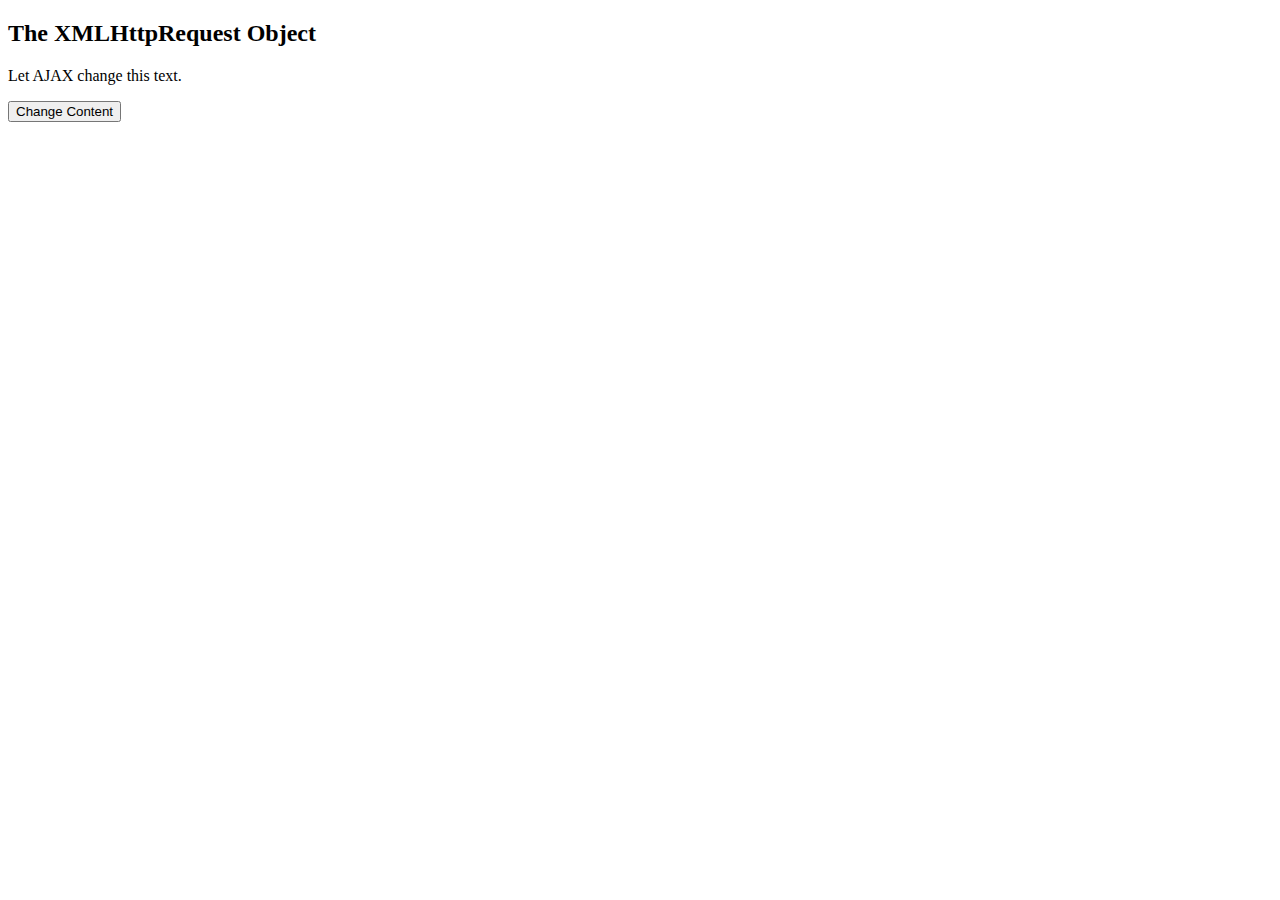
<file: test.html>
<!DOCTYPE html>
<html>
<body>



<h2>The XMLHttpRequest Object</h2>

<p id="demo">Let AJAX change this text.</p>

<button type="button" onclick="loadDoc()">Change Content</button>

<script>
	var filename = "file:///C:/Users/User/Desktop/startbootstrap-sb-admin-gh-pages/data_csv/data.txt"

	function loadDoc() {
	  var xhttp = new XMLHttpRequest();
	  xhttp.onreadystatechange = function() {
		if (this.readyState == 4 && this.status == 200) {
		  document.getElementById("demo").innerHTML = this.responseText;
		}
	  };
	  xhttp.open("GET", filename, true);
	  xhttp.setRequestHeader("Accept", 'application/json');
	  xhttp.send();
	}
</script>

</body>
</html>
</file>
